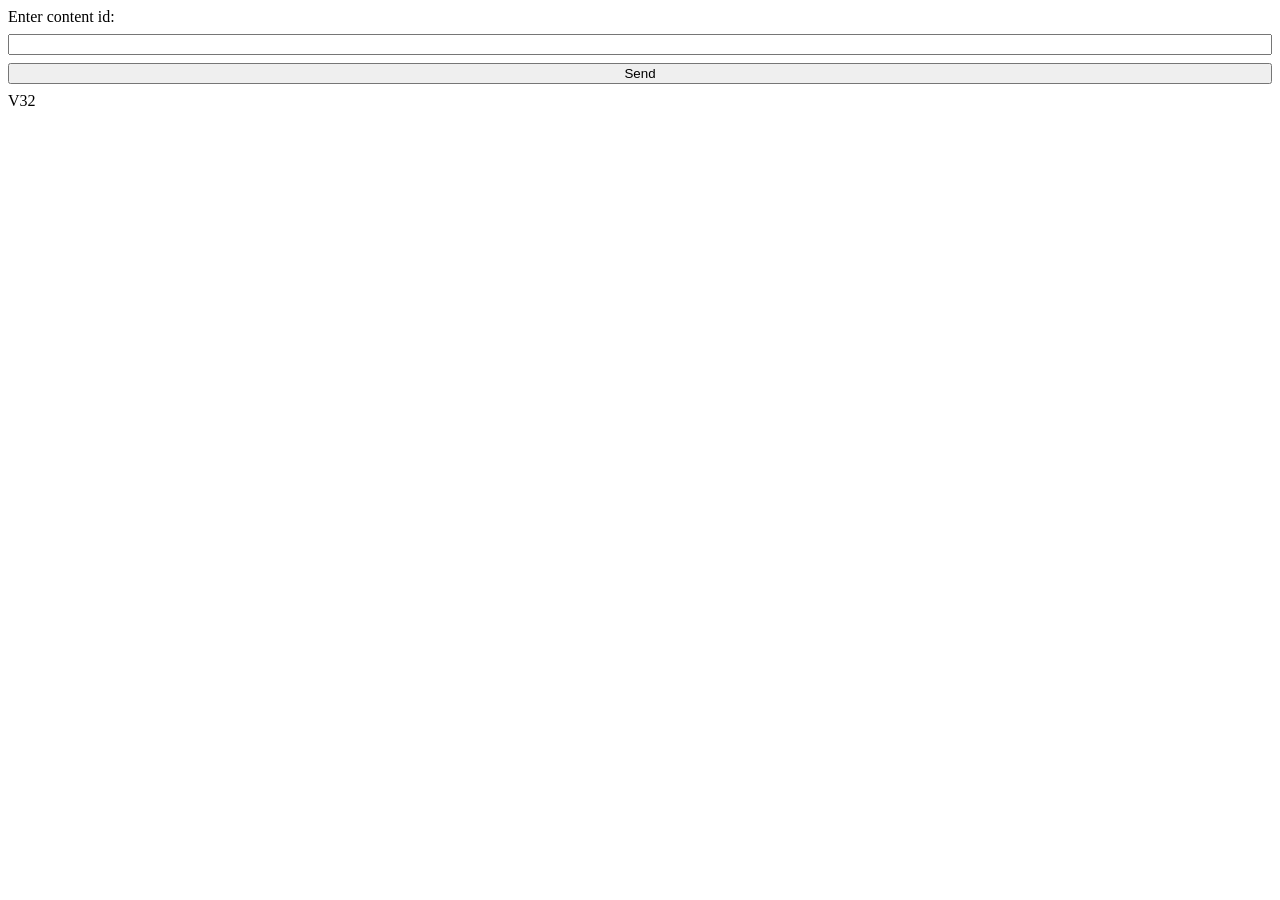
<file: index.html>
<html lang="en">
<head>
    <meta charset="UTF-8">
    <meta name="viewport" content="width=device-width, initial-scale=1.0">
    <title>Document</title>
    <script src="./scripts/json.js" defer></script>
    <script src="./scripts/blocksdk.js" defer></script>
    <script src="./scripts/script.js" defer></script>
    <link rel="stylesheet" href="./css/styles.css">
</head>
<body>
    <label for="contentIdInput">Enter content id:</label>
    <input id="contentIdInput" type="text">
    <button id="sendButton">Send</button>
    <span>V32</span>
</body>
</html>
</file>
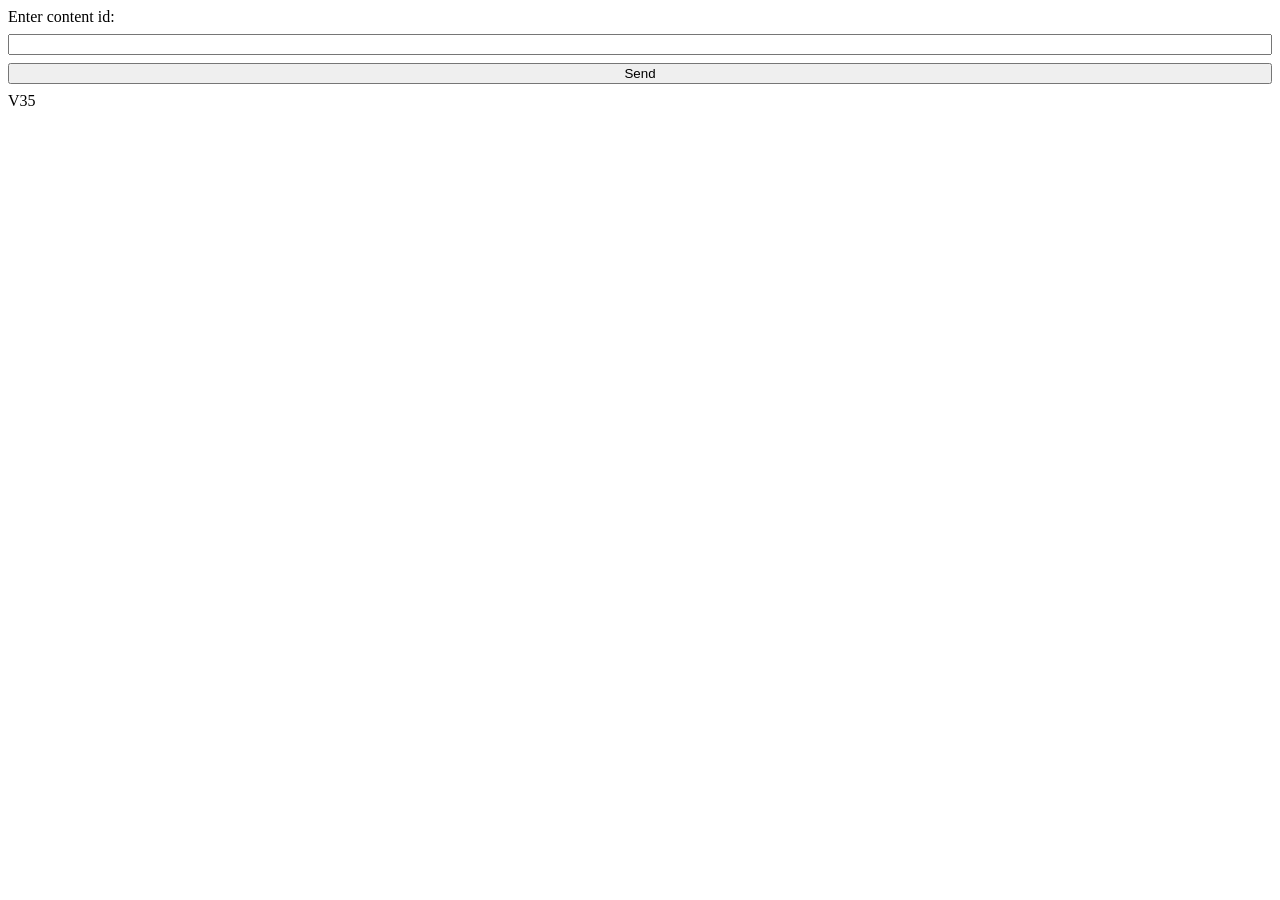
<file: 0_noUI/index.html>
<html lang="en">
<head>
    <meta charset="UTF-8">
    <meta name="viewport" content="width=device-width, initial-scale=1.0">
    <title>Document</title>
    <script src="./scripts/json.js" defer></script>
    <script src="./scripts/blocksdk.js" defer></script>
    <script src="./scripts/script.js" defer></script>
    <link rel="stylesheet" href="./css/styles.css">
</head>
<body>
    <label for="contentIdInput">Enter content id:</label>
    <input id="contentIdInput" type="text">
    <button id="sendButton">Send</button>
    <span>V35</span>
</body>
</html>
</file>
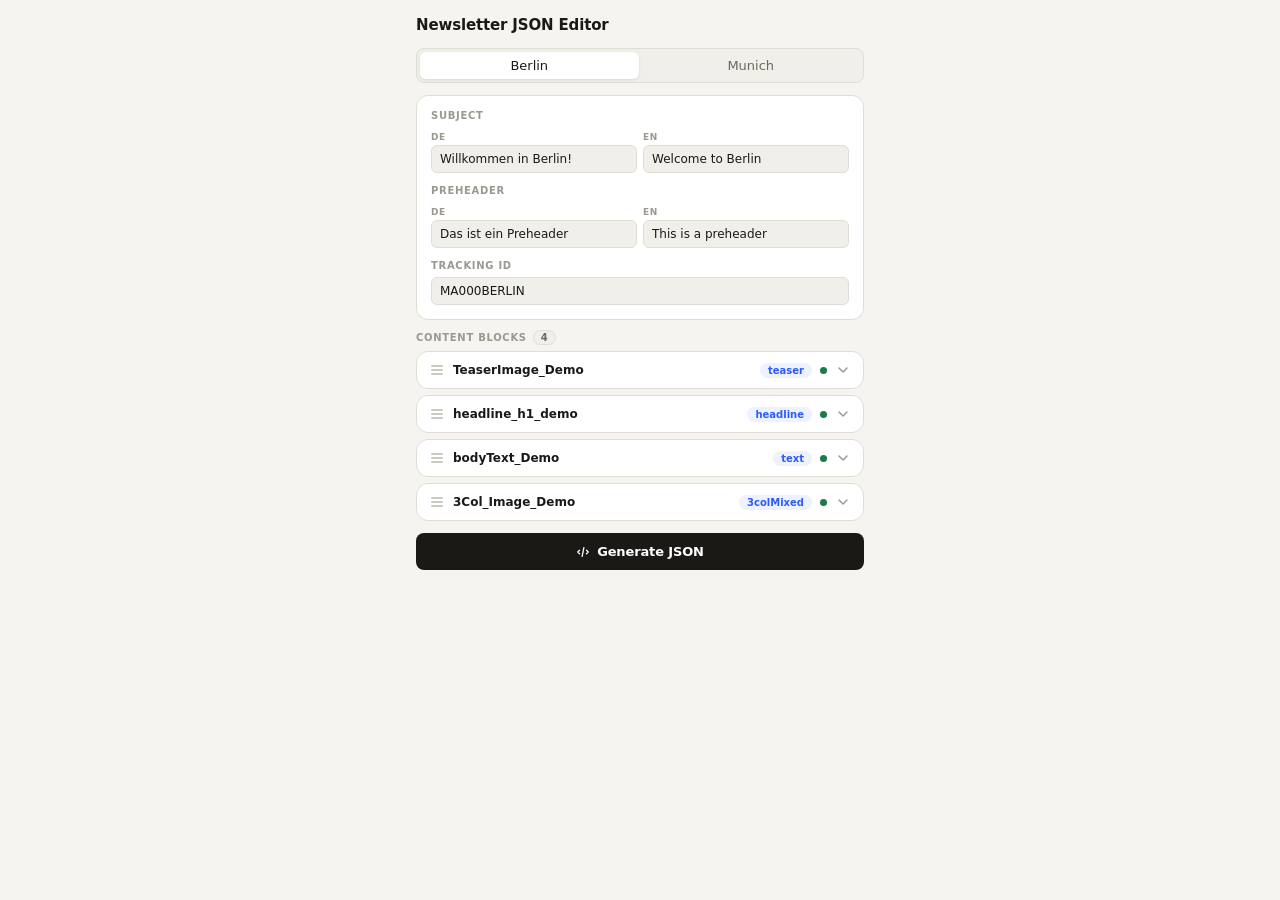
<file: 1_UI/index.html>
<!DOCTYPE html>
<html lang="en">
<head>
<meta charset="UTF-8">
<meta name="viewport" content="width=device-width, initial-scale=1.0">
<title>Newsletter JSON Editor</title>
<script src="./scripts/blocksdk.js" defer></script>
<script src="./ui_script.js" defer></script>
<style>
*,*::before,*::after{box-sizing:border-box;margin:0;padding:0}
:root{
  --bg:#f5f4f0;--surface:#ffffff;--surface2:#f0efe9;
  --border:#e0ddd6;--border2:#ccc9c0;
  --text:#1a1916;--text2:#6b6860;--text3:#9b9890;
  --accent:#2a5cff;--accent-bg:#eef1ff;
  --green:#1a7a4a;--green-bg:#eaf5ee;
  --radius:8px;--radius-lg:12px;
}
body{background:var(--bg);color:var(--text);font-family:ui-sans-serif,system-ui,-apple-system,sans-serif;font-size:14px;min-height:100vh;padding:16px;max-width:480px;margin:0 auto}
h1{font-size:15px;font-weight:600;letter-spacing:-0.01em;margin-bottom:14px}
.tabs{display:flex;background:var(--surface2);border:1px solid var(--border);border-radius:var(--radius);padding:3px;gap:3px;margin-bottom:12px}
.tab{flex:1;padding:6px 8px;border:none;border-radius:6px;background:transparent;color:var(--text2);font-size:13px;font-weight:500;cursor:pointer;font-family:inherit;white-space:nowrap;overflow:hidden;text-overflow:ellipsis;transition:all 0.15s}
.tab.active{background:var(--surface);color:var(--text);box-shadow:0 1px 3px rgba(0,0,0,0.1)}
.meta-card{background:var(--surface);border:1px solid var(--border);border-radius:var(--radius-lg);padding:14px;margin-bottom:10px}
.slabel{font-size:10px;font-weight:700;letter-spacing:0.07em;text-transform:uppercase;color:var(--text3);margin-bottom:6px;margin-top:12px}
.slabel:first-child{margin-top:0}
.lang-grid{display:grid;grid-template-columns:1fr 1fr;gap:6px}
.lang-badge{display:inline-block;font-size:9px;font-weight:700;letter-spacing:0.06em;color:var(--text3);text-transform:uppercase;margin-bottom:3px}
input[type=text],textarea{width:100%;padding:6px 8px;border:1px solid var(--border);border-radius:6px;background:var(--surface2);color:var(--text);font-size:12px;font-family:inherit;outline:none;transition:border-color 0.15s,background 0.15s}
input[type=text]:focus,textarea:focus{border-color:var(--accent);background:var(--surface);box-shadow:0 0 0 3px rgba(42,92,255,0.1)}
textarea{resize:vertical;min-height:60px;line-height:1.45}
.blocks-label{font-size:10px;font-weight:700;letter-spacing:0.07em;text-transform:uppercase;color:var(--text3);margin-bottom:6px;display:flex;align-items:center;gap:6px}
.blocks-label span{background:var(--surface2);border:1px solid var(--border);border-radius:20px;padding:1px 7px;font-size:10px;color:var(--text2);font-weight:600}
#blocks-list{display:flex;flex-direction:column;gap:6px}
.block{background:var(--surface);border:1px solid var(--border);border-radius:var(--radius-lg);overflow:hidden;transition:border-color 0.15s,box-shadow 0.15s}
.block.drag-over{border-color:var(--accent);box-shadow:0 0 0 3px rgba(42,92,255,0.12)}
.block.dragging{opacity:0.35}
.block-header{display:flex;align-items:center;gap:8px;padding:10px 12px;cursor:pointer;user-select:none;-webkit-user-select:none}
.block-header:hover{background:var(--surface2)}
.grip{display:flex;flex-direction:column;gap:2.5px;cursor:grab;padding:2px;flex-shrink:0}
.grip:active{cursor:grabbing}
.grip span{display:block;width:12px;height:1.5px;background:var(--border2);border-radius:2px}
.block-id{flex:1;font-size:12px;font-weight:600;min-width:0;overflow:hidden;text-overflow:ellipsis;white-space:nowrap}
.block-type-badge{font-size:10px;font-weight:600;color:var(--accent);background:var(--accent-bg);padding:2px 8px;border-radius:20px;flex-shrink:0}
.vis-dot{width:7px;height:7px;border-radius:50%;flex-shrink:0;background:var(--border2);transition:background 0.15s}
.vis-dot.on{background:var(--green)}
.chevron{width:16px;height:16px;flex-shrink:0;color:var(--text3);transition:transform 0.2s;display:flex;align-items:center;justify-content:center}
.chevron.open{transform:rotate(180deg)}
.block-body{border-top:1px solid var(--border);padding:12px;display:none}
.block-body.open{display:block}
.field-row{margin-bottom:10px}
.field-row:last-child{margin-bottom:0}
.field-name{font-size:11px;font-weight:600;color:var(--text2);margin-bottom:5px}
.field-var{font-size:10px;color:var(--text3);font-family:ui-monospace,monospace;margin-left:5px;font-weight:400}
.settings-block{background:var(--surface2);border:1px solid var(--border);border-radius:var(--radius);padding:10px;margin-top:10px}
.settings-row{display:grid;grid-template-columns:1fr 1fr;gap:6px;margin-top:6px}
.vis-row{display:flex;align-items:center;gap:8px;margin-bottom:10px;padding-bottom:10px;border-bottom:1px solid var(--border)}
.vis-row label{font-size:12px;color:var(--text2);cursor:pointer}
input[type=checkbox]{width:15px;height:15px;accent-color:var(--accent);cursor:pointer}
.generate-btn{width:100%;margin-top:12px;padding:11px;background:var(--text);color:#fff;border:none;border-radius:var(--radius);font-size:13px;font-weight:600;cursor:pointer;font-family:inherit;letter-spacing:-0.01em;transition:opacity 0.15s,transform 0.1s;display:flex;align-items:center;justify-content:center;gap:7px}
.generate-btn:hover{opacity:0.85}
.generate-btn:active{transform:scale(0.98)}
.output-wrap{display:none;margin-top:10px}
.output-header{display:flex;align-items:center;justify-content:space-between;margin-bottom:6px}
.output-header span{font-size:11px;font-weight:700;letter-spacing:0.06em;text-transform:uppercase;color:var(--text3)}
.copy-btn{padding:4px 10px;background:var(--surface2);border:1px solid var(--border);border-radius:6px;font-size:11px;font-weight:600;color:var(--text2);cursor:pointer;font-family:inherit;transition:all 0.15s}
.copy-btn:hover{border-color:var(--border2);color:var(--text)}
.copy-btn.copied{color:var(--green);border-color:var(--green);background:var(--green-bg)}
pre#output{background:var(--surface2);border:1px solid var(--border);border-radius:var(--radius);padding:12px;font-size:11px;font-family:ui-monospace,monospace;white-space:pre;overflow-x:auto;overflow-y:auto;max-height:320px;color:var(--text2);line-height:1.5}
</style>
</head>
<body>
<h1>Newsletter JSON Editor</h1>
<div class="tabs" id="tabs"></div>
<div id="editor-root"></div>
<button class="generate-btn" id="gen-btn">
  <svg width="14" height="14" viewBox="0 0 16 16" fill="none"><path d="M4 6L2 8l2 2M12 6l2 2-2 2M9 3l-2 10" stroke="currentColor" stroke-width="1.5" stroke-linecap="round" stroke-linejoin="round"/></svg>
  Generate JSON
</button>
<div class="output-wrap" id="output-wrap">
  <div class="output-header">
    <span>Output</span>
    <button class="copy-btn" id="copy-btn">Copy</button>
  </div>
  <pre id="output"></pre>
</div>

<script id="data-src" type="application/json">
[
  {
    "subject":{"value":{"de":"Willkommen in Berlin!","en":"Welcome to Berlin"}},
    "preheader":{"value":{"de":"Das ist ein Preheader","en":"This is a preheader"}},
    "trackingId":{"value":{"de":"MA000BERLIN","en":"MA000BERLIN"}},
    "contentBlocks":[
      {
        "contentBlockId":"TeaserImage_Demo","contentBlockKey":"TeaserImage_Demo","type":"teaser","isVisible":true,
        "content":[
          {"type":"input","label":"Image URL","ampScriptVar":"teaserImageUrl","value":{"de":"https://image.s51.sfmc-content.com/lib/fe2c11737364047c7c1275/m/1/19d0f254-4986-4c81-b2f3-6b7bbe0eb5e9.png","en":"https://image.s51.sfmc-content.com/lib/fe2c11737364047c7c1275/m/1/19d0f254-4986-4c81-b2f3-6b7bbe0eb5e9.png"}},
          {"type":"input","label":"Image alt text","ampScriptVar":"imageAlt","value":{"de":"Willkommen in Berlin!","en":"Welcome to Berlin"}}
        ],"settings":[]
      },
      {
        "contentBlockId":"headline_h1_demo","contentBlockKey":"headline_h1_demo","type":"headline","isVisible":true,
        "content":[{"type":"input","label":"H1 Text","ampScriptVar":"headline_h1","value":{"de":"Willkommen in Berlin","en":"Welcome to Berlin"}}],
        "settings":[]
      },
      {
        "contentBlockId":"bodyText_Demo","contentBlockKey":"bodyText_Demo","type":"text","isVisible":true,
        "content":[{"type":"input","label":"Text","ampScriptVar":"bodyText","value":{"de":"Berlin ist die Hauptstadt und ein Land der Bundesrepublik Deutschland. Die Großstadt ist mit rund 3,7 Millionen Einwohnern die bevölkerungsreichste und mit 891 Quadratkilometern die flächengrößte Gemeinde Deutschlands sowie die bevölkerungsreichste Stadt der Europäischen Union. In der Agglomeration Berlin leben mehr als 4,7 Millionen Menschen und in der Metropolregion Berlin-Brandenburg mehr als 6,2 Millionen. Der Stadtstaat besteht aus zwölf Bezirken. Neben den Flüssen Spree, Havel und Dahme befinden sich im Stadtgebiet kleinere Fließgewässer sowie zahlreiche Seen und Wälder.","en":"Berlin is the capital and a state of the Federal Republic of Germany. With a population of approximately 3.7 million, it is Germany’s most populous municipality; with an area of 891 square kilometers, it is also Germany´s largest municipality by land area, as well as the most populous city in the European Union. More than 4.7 million people live in the Berlin metropolitan area, and more than 6.2 million in the Berlin-Brandenburg metropolitan region. The city-state consists of twelve districts."}}],
        "settings":[]
      },
      {
        "contentBlockId":"3Col_Image_Demo","contentBlockKey":"3Col_Image_Demo","type":"3colMixed","isVisible":true,
        "content":[
          {"type":"input","ampScriptVar":"imageUrl1","label":"Image 1","value":{"de":"https://image.s51.sfmc-content.com/lib/fe2c11737364047c7c1275/m/1/8a46ac97-eb9a-4e40-b2cb-a0469c1d83c8.png","en":"https://image.s51.sfmc-content.com/lib/fe2c11737364047c7c1275/m/1/8a46ac97-eb9a-4e40-b2cb-a0469c1d83c8.png"}},
          {"type":"input","ampScriptVar":"imageUrl2","label":"Image 2","value":{"de":"https://image.s51.sfmc-content.com/lib/fe2c11737364047c7c1275/m/1/2eb093ba-3676-45d5-87f0-6a227058670b.png","en":"https://image.s51.sfmc-content.com/lib/fe2c11737364047c7c1275/m/1/2eb093ba-3676-45d5-87f0-6a227058670b.png"}},
          {"type":"input","ampScriptVar":"imageUrl3","label":"Image 3","value":{"de":"https://image.s51.sfmc-content.com/lib/fe2c11737364047c7c1275/m/1/089182d9-9f4e-477d-a750-fd569fe9750f.png","en":"https://image.s51.sfmc-content.com/lib/fe2c11737364047c7c1275/m/1/089182d9-9f4e-477d-a750-fd569fe9750f.png"}},
          {"type":"input","ampScriptVar":"3coltext1","label":"Image Description 1","value":{"de":"Stadt","en":"City"}},
          {"type":"input","ampScriptVar":"3coltext2","label":"Image Description 2","value":{"de":"Museen","en":"Museums"}},
          {"type":"input","ampScriptVar":"3coltext3","label":"Image Description 3","value":{"de":"Architektur","en":"Architecture"}}
        ],"settings":[]
      }
    ]
  },
  {
    "subject":{"value":{"de":"Willkommen in München!","en":"Welcome to Munich"}},
    "preheader":{"value":{"de":"Das ist ein Preheader","en":"This is a preheader"}},
    "trackingId":{"value":{"de":"MA000MUNICH","en":"MA000MUNICH"}},
    "contentBlocks":[
      {
        "contentBlockId":"TeaserImage_Demo","contentBlockKey":"TeaserImage_Demo","type":"teaser","isVisible":true,
        "content":[
          {"type":"input","label":"Image URL","ampScriptVar":"teaserImageUrl","value":{"de":"https://image.s51.sfmc-content.com/lib/fe2c11737364047c7c1275/m/1/6933f20f-2ab6-4c7f-bfd6-d49c68088cbb.png","en":"https://image.s51.sfmc-content.com/lib/fe2c11737364047c7c1275/m/1/6933f20f-2ab6-4c7f-bfd6-d49c68088cbb.png"}},
          {"type":"input","label":"Image alt text","ampScriptVar":"imageAlt","value":{"de":"Willkommen in München!","en":"Welcome to Munich"}}
        ],"settings":[]
      },
      {
        "contentBlockId":"headline_h1_demo","contentBlockKey":"headline_h1_demo","type":"headline","isVisible":true,
        "content":[{"type":"input","label":"H1 Text","ampScriptVar":"headline_h1","value":{"de":"Willkommen in München","en":"Welcome to Munich"}}],
        "settings":{"fontFamily":"Arial, sans-serif","fontfontSize":"24px","fontWeight":"bold"}
      },
      {
        "contentBlockId":"bodyText_Demo","contentBlockKey":"bodyText_Demo","type":"text","isVisible":true,
        "content":[{"type":"input","label":"Text","ampScriptVar":"bodyText","value":{"de":"Das Stadtbild Münchens wird von jahrhundertealten Bauwerken und zahlreichen Museen geprägt. Die bayerische Landeshauptstadt ist für das alljährliche Oktoberfest und ihre Bierhallen bekannt, darunter vor allem das 1589 eröffnete Hofbräuhaus. In der Altstadt am zentralen Marienplatz stehen Wahrzeichen wie das neugotische Neue Rathaus, dessen beliebtes Glockenspiel Melodien und Geschichten aus dem 16. Jahrhundert spielt.","en":"Munich’s cityscape is characterized by centuries-old buildings and numerous museums. The Bavarian capital is known for the annual Oktoberfest and its beer halls, most notably the Hofbräuhaus, which opened in 1589. In the Old Town on the central Marienplatz, landmarks such as the neo-Gothic New Town Hall stand out, whose popular glockenspiel plays melodies and stories from the 16th century."}}],
        "settings":[{"ampScriptVar":"fontSize","value":"14px"},{"ampScriptVar":"fontColor","value":"#2E2E2E"}]
      },
      {
        "contentBlockId":"2col_mixed_demo","contentBlockKey":"2col_mixed_demo","type":"2colMixed","isVisible":true,
        "content":[
          {"type":"input","label":"Image URL","ampScriptVar":"2colImageUrl","value":{"de":"https://image.s51.sfmc-content.com/lib/fe2c11737364047c7c1275/m/1/d8df5e95-55e6-4f09-980f-a0b7c004e514.png","en":"https://image.s51.sfmc-content.com/lib/fe2c11737364047c7c1275/m/1/d8df5e95-55e6-4f09-980f-a0b7c004e514.png"}},
          {"type":"input","label":"Headline","ampScriptVar":"2colHeadline","value":{"de":"Stadttor","en":"City Gate"}},
          {"type":"input","label":"Body Text","ampScriptVar":"2colText","value":{"de":"Die \u201eporta Sentlingeriorum\u201c diente in der zweiten Stadtbefestigung Münchens, die ab dem Ende des 13. Jahrhunderts errichtet wurde, als südliches Haupttor. Die Auswahl der Abbildungen stammt aus den rund 25.000 München-Fotos der Photothek des Zentralinstituts für Kunstgeschichte.","en":"The \u201cporta Sentlingeriorum\u201d served as the main southern gate in Munich\u2019s second city fortifications, which were constructed beginning in the late 13th century. The images were selected from the approximately 25,000 photos of Munich held in the photo library of the Central Institute for Art History."}}
        ],
        "settings":[{"ampScriptVar":"direction","value":"ltr"}]
      },
      {
        "contentBlockId":"2col_mixed_demo","contentBlockKey":"2col_mixed_demo","type":"2colMixed","isVisible":true,
        "content":[
          {"type":"input","label":"Image URL","ampScriptVar":"2colImageUrl","value":{"de":"https://image.s51.sfmc-content.com/lib/fe2c11737364047c7c1275/m/1/7fbcde2b-0b1e-4c8f-8924-a2ed4ad2bc97.png","en":"https://image.s51.sfmc-content.com/lib/fe2c11737364047c7c1275/m/1/7fbcde2b-0b1e-4c8f-8924-a2ed4ad2bc97.png"}},
          {"type":"input","label":"Headline","ampScriptVar":"2colHeadline","value":{"de":"Stadttor","en":"City Gate"}},
          {"type":"input","label":"Body Text","ampScriptVar":"2colText","value":{"de":"Die \u201eporta Sentlingeriorum\u201c diente in der zweiten Stadtbefestigung Münchens, die ab dem Ende des 13. Jahrhunderts errichtet wurde, als südliches Haupttor. Die Auswahl der Abbildungen stammt aus den rund 25.000 München-Fotos der Photothek des Zentralinstituts für Kunstgeschichte.","en":"The \u201cporta Sentlingeriorum\u201d served as the main southern gate in Munich\u2019s second city fortifications, which were constructed beginning in the late 13th century. The images were selected from the approximately 25,000 photos of Munich held in the photo library of the Central Institute for Art History."}}
        ],
        "settings":[{"ampScriptVar":"direction","value":"rtl"}]
      }
    ]
  }
]
</script>

<script>
var NAMES = ['Berlin','Munich'];
var state = JSON.parse(document.getElementById('data-src').textContent);
var current = 0;
var dragSrc = null;

console.log(state);

function esc(s) {
  return String(s)
    .replace(/&/g,'&amp;')
    .replace(/</g,'&lt;')
    .replace(/>/g,'&gt;')
    .replace(/"/g,'&quot;');
}

function normalizeSettings(s) {
  if (!s) return [];
  if (Array.isArray(s)) return s;
  if (typeof s === 'object') return Object.entries(s).map(function(e){ return {ampScriptVar:e[0], value:String(e[1])}; });
  return [];
}

function buildTabs() {
  var html = '';
  for (var i=0;i<state.length;i++) {
    html += '<button class="tab'+(i===current?' active':'')+'" data-i="'+i+'">'+(NAMES[i]||'Newsletter '+(i+1))+'</button>';
  }
  document.getElementById('tabs').innerHTML = html;
  document.getElementById('tabs').querySelectorAll('.tab').forEach(function(btn){
    btn.addEventListener('click', function(){ switchTab(+this.dataset.i); });
  });
}

function switchTab(i) { current=i; buildTabs(); renderEditor(); }

function renderEditor() {
  var s = state[current];
  var blocks = s.contentBlocks;
  var html = '<div class="meta-card">';
  html += '<div class="slabel">Subject</div><div class="lang-grid">';
  html += '<div><span class="lang-badge">DE</span><input type="text" id="subj-de" value="'+esc(s.subject.value.de)+'"></div>';
  html += '<div><span class="lang-badge">EN</span><input type="text" id="subj-en" value="'+esc(s.subject.value.en)+'"></div>';
  html += '</div>';
  html += '<div class="slabel">Preheader</div><div class="lang-grid">';
  html += '<div><span class="lang-badge">DE</span><input type="text" id="pre-de" value="'+esc(s.preheader.value.de)+'"></div>';
  html += '<div><span class="lang-badge">EN</span><input type="text" id="pre-en" value="'+esc(s.preheader.value.en)+'"></div>';
  html += '</div>';
  html += '<div class="slabel">Tracking ID</div>';
  html += '<input type="text" id="tracking" value="'+esc(s.trackingId.value.de)+'">';
  html += '</div>';

  html += '<div class="blocks-label">Content blocks <span>'+blocks.length+'</span></div>';
  html += '<div id="blocks-list">';
  for (var i=0;i<blocks.length;i++) {
    html += buildBlockHTML(blocks[i], i, normalizeSettings(blocks[i].settings));
  }
  html += '</div>';

  document.getElementById('editor-root').innerHTML = html;

  // Bind meta fields
  document.getElementById('subj-de').addEventListener('input', function(){ state[current].subject.value.de=this.value; });
  document.getElementById('subj-en').addEventListener('input', function(){ state[current].subject.value.en=this.value; });
  document.getElementById('pre-de').addEventListener('input', function(){ state[current].preheader.value.de=this.value; });
  document.getElementById('pre-en').addEventListener('input', function(){ state[current].preheader.value.en=this.value; });
  document.getElementById('tracking').addEventListener('input', function(){ state[current].trackingId.value.de=this.value; state[current].trackingId.value.en=this.value; });

  // Bind content fields
  document.querySelectorAll('[data-bi]').forEach(function(el){
    el.addEventListener('input', function(){
      var bi=+this.dataset.bi, ci=+this.dataset.ci, lang=this.dataset.lang;
      if (!state[current].contentBlocks[bi].content[ci].value) state[current].contentBlocks[bi].content[ci].value={};
      state[current].contentBlocks[bi].content[ci].value[lang]=this.value;
    });
  });

  // Bind setting fields
  document.querySelectorAll('[data-si]').forEach(function(el){
    el.addEventListener('input', function(){
      var bi=+this.dataset.bi, si=+this.dataset.si, key=this.dataset.key;
      var s=state[current].contentBlocks[bi];
      if (Array.isArray(s.settings)) s.settings[si][key]=this.value;
    });
  });

  // Bind visibility
  document.querySelectorAll('[data-vis]').forEach(function(el){
    el.addEventListener('change', function(){
      var bi=+this.dataset.vis;
      state[current].contentBlocks[bi].isVisible=this.checked;
      var dot=document.getElementById('visdot-'+bi);
      if(dot){ dot.classList.toggle('on',this.checked); }
    });
  });

  initDragDrop();
}

function buildBlockHTML(b, i, settings) {
  var deV, enV, long, tag, html='';

  var contentHTML = '';
  for (var ci=0;ci<b.content.length;ci++) {
    var c=b.content[ci];
    if(c.type!=='input') continue;
    deV=c.value&&c.value.de?c.value.de:'';
    enV=c.value&&c.value.en?c.value.en:'';
    long=(deV.length>55||enV.length>55);
    var varSpan=c.ampScriptVar?'<span class="field-var">'+esc(c.ampScriptVar)+'</span>':'';
    contentHTML+='<div class="field-row"><div class="field-name">'+esc(c.label||'')+varSpan+'</div><div class="lang-grid">';
    if(long){
      contentHTML+='<div><span class="lang-badge">DE</span><textarea data-bi="'+i+'" data-ci="'+ci+'" data-lang="de">'+esc(deV)+'</textarea></div>';
      contentHTML+='<div><span class="lang-badge">EN</span><textarea data-bi="'+i+'" data-ci="'+ci+'" data-lang="en">'+esc(enV)+'</textarea></div>';
    } else {
      contentHTML+='<div><span class="lang-badge">DE</span><input type="text" value="'+esc(deV)+'" data-bi="'+i+'" data-ci="'+ci+'" data-lang="de"></div>';
      contentHTML+='<div><span class="lang-badge">EN</span><input type="text" value="'+esc(enV)+'" data-bi="'+i+'" data-ci="'+ci+'" data-lang="en"></div>';
    }
    contentHTML+='</div></div>';
  }

  var settingsHTML='';
  if(settings.length){
    settingsHTML='<div class="settings-block"><div class="slabel" style="margin-top:0">Settings</div>';
    for(var si=0;si<settings.length;si++){
      settingsHTML+='<div class="settings-row">';
      settingsHTML+='<div><span class="lang-badge">var</span><input type="text" value="'+esc(settings[si].ampScriptVar||'')+'" data-bi="'+i+'" data-si="'+si+'" data-key="ampScriptVar"></div>';
      settingsHTML+='<div><span class="lang-badge">value</span><input type="text" value="'+esc(settings[si].value||'')+'" data-bi="'+i+'" data-si="'+si+'" data-key="value"></div>';
      settingsHTML+='</div>';
    }
    settingsHTML+='</div>';
  }

  html='<div class="block" draggable="true" data-idx="'+i+'" id="block-'+i+'">';
  html+='<div class="block-header" data-toggle="'+i+'">';
  html+='<div class="grip"><span></span><span></span><span></span></div>';
  html+='<div class="block-id">'+esc(b.contentBlockId)+'</div>';
  html+='<div class="block-type-badge">'+esc(b.type)+'</div>';
  html+='<div class="vis-dot'+(b.isVisible?' on':'')+'" id="visdot-'+i+'"></div>';
  html+='<div class="chevron" id="chev-'+i+'"><svg width="12" height="12" viewBox="0 0 12 12" fill="none"><path d="M2 4l4 4 4-4" stroke="currentColor" stroke-width="1.5" stroke-linecap="round" stroke-linejoin="round"/></svg></div>';
  html+='</div>';
  html+='<div class="block-body" id="body-'+i+'">';
  html+='<div class="vis-row"><input type="checkbox" id="vis-'+i+'" data-vis="'+i+'"'+(b.isVisible?' checked':'')+'><label for="vis-'+i+'">Visible</label></div>';
  html+=contentHTML+settingsHTML;
  html+='</div></div>';
  return html;
}

function initDragDrop() {
  var list=document.getElementById('blocks-list');
  list.querySelectorAll('.block').forEach(function(el){
    el.addEventListener('dragstart',function(e){
      dragSrc=+el.dataset.idx;
      setTimeout(function(){el.classList.add('dragging');},0);
      e.dataTransfer.effectAllowed='move';
    });
    el.addEventListener('dragend',function(){
      el.classList.remove('dragging');
      list.querySelectorAll('.block').forEach(function(b){b.classList.remove('drag-over');});
    });
    el.addEventListener('dragover',function(e){
      e.preventDefault();
      list.querySelectorAll('.block').forEach(function(b){b.classList.remove('drag-over');});
      el.classList.add('drag-over');
    });
    el.addEventListener('drop',function(e){
      e.preventDefault();
      var target=+el.dataset.idx;
      if(dragSrc===null||dragSrc===target) return;
      var blocks=state[current].contentBlocks;
      var moved=blocks.splice(dragSrc,1)[0];
      blocks.splice(target,0,moved);
      renderEditor();
    });
  });

  list.querySelectorAll('[data-toggle]').forEach(function(el){
    el.addEventListener('click',function(e){
      if(e.target.closest('.grip')) return;
      var i=this.dataset.toggle;
      document.getElementById('body-'+i).classList.toggle('open');
      document.getElementById('chev-'+i).classList.toggle('open');
    });
  });
}


document.getElementById('gen-btn').addEventListener('click', function(){
  var wrap=document.getElementById('output-wrap');
  var pre=document.getElementById('output');
  pre.textContent=JSON.stringify(state[current],null,2);
  wrap.style.display='block';
  wrap.scrollIntoView({behavior:'smooth',block:'nearest'});

  console.log('Output created')
  sdk.setSuperContent(`${JSON.stringify(state[current], null, 2)}`)
  sdk.setContent(`%%[ SET @JsonData = '${JSON.stringify(state[current], null, 2)}' ]%% %%=ContentBlockByKey('haiCCB_jsonToHeaderConfigurator')=%% %%=ContentBlockByKey('haiCCB_jsonToEmailConfigurator')=%%`)
  
});


document.getElementById('copy-btn').addEventListener('click', function(){
  var text=document.getElementById('output').textContent;
  var btn=this;

  navigator.clipboard.writeText(text).then(function(){
    btn.textContent='Copied!';
    btn.classList.add('copied');
    setTimeout(function(){btn.textContent='Copy';btn.classList.remove('copied');},1800);
  });
});

buildTabs();
renderEditor();
</script>
</body>
</html>
</file>
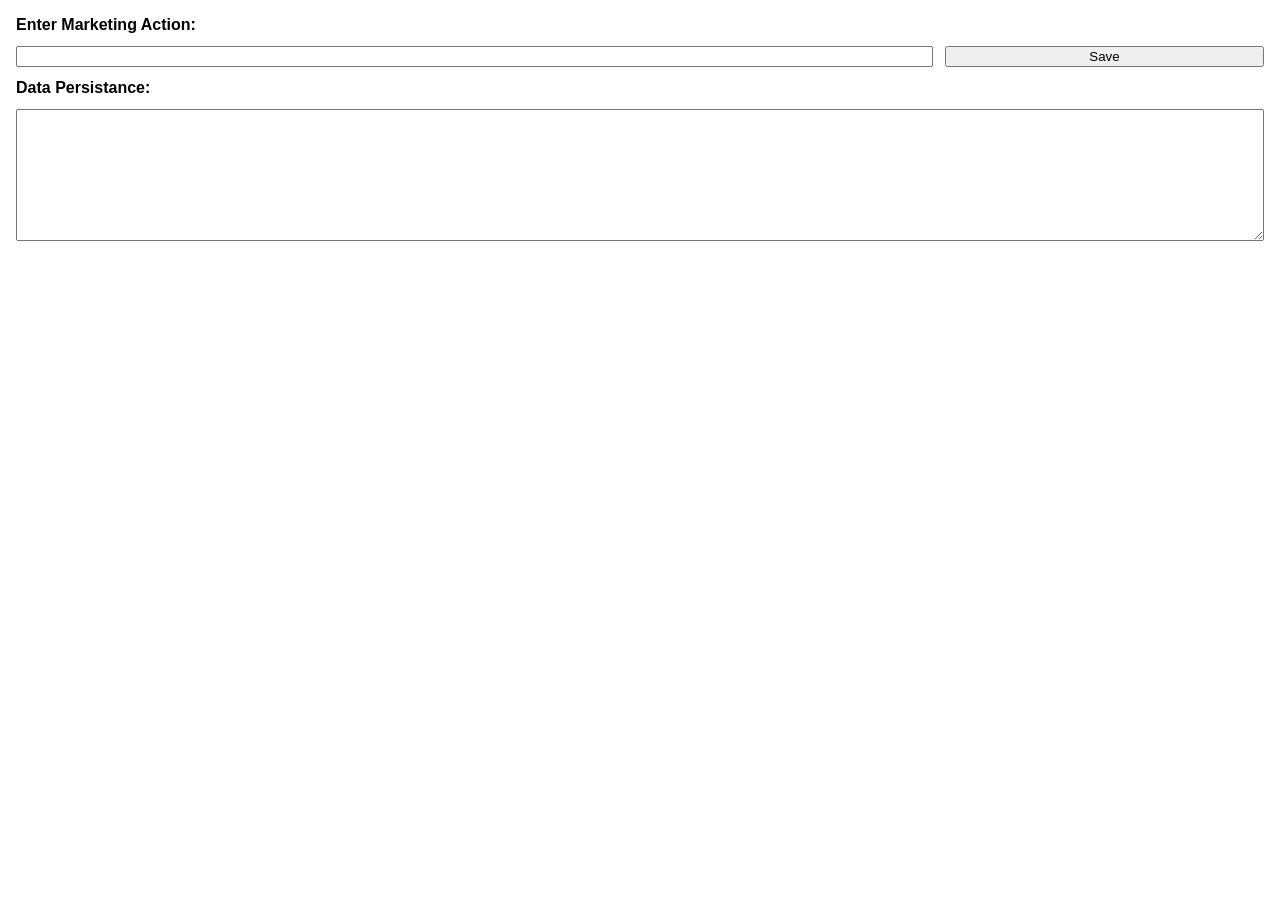
<file: AdminFrontEnd1/index.html>
<html lang="en">
<head>
    <meta charset="UTF-8">
    <meta name="viewport" content="width=device-width, initial-scale=1.0">
    <title>Document</title>
    <script src="./scripts/blocksdk.js" defer></script>
    <script src="./scripts/script.js" defer></script>
    <link rel="stylesheet" href="./css/styles.css">
</head>
<body>
    <div data-version="1" id="headline">Enter Marketing Action:</div>
    <div class="form">
        <input id="contentIdInput" type="text">
        <button id="sendButton">Save</button>
    </div>
    <div class="data">Data Persistance:</div>
    <textarea class="result"></textarea>
</body>
</html>
</file>
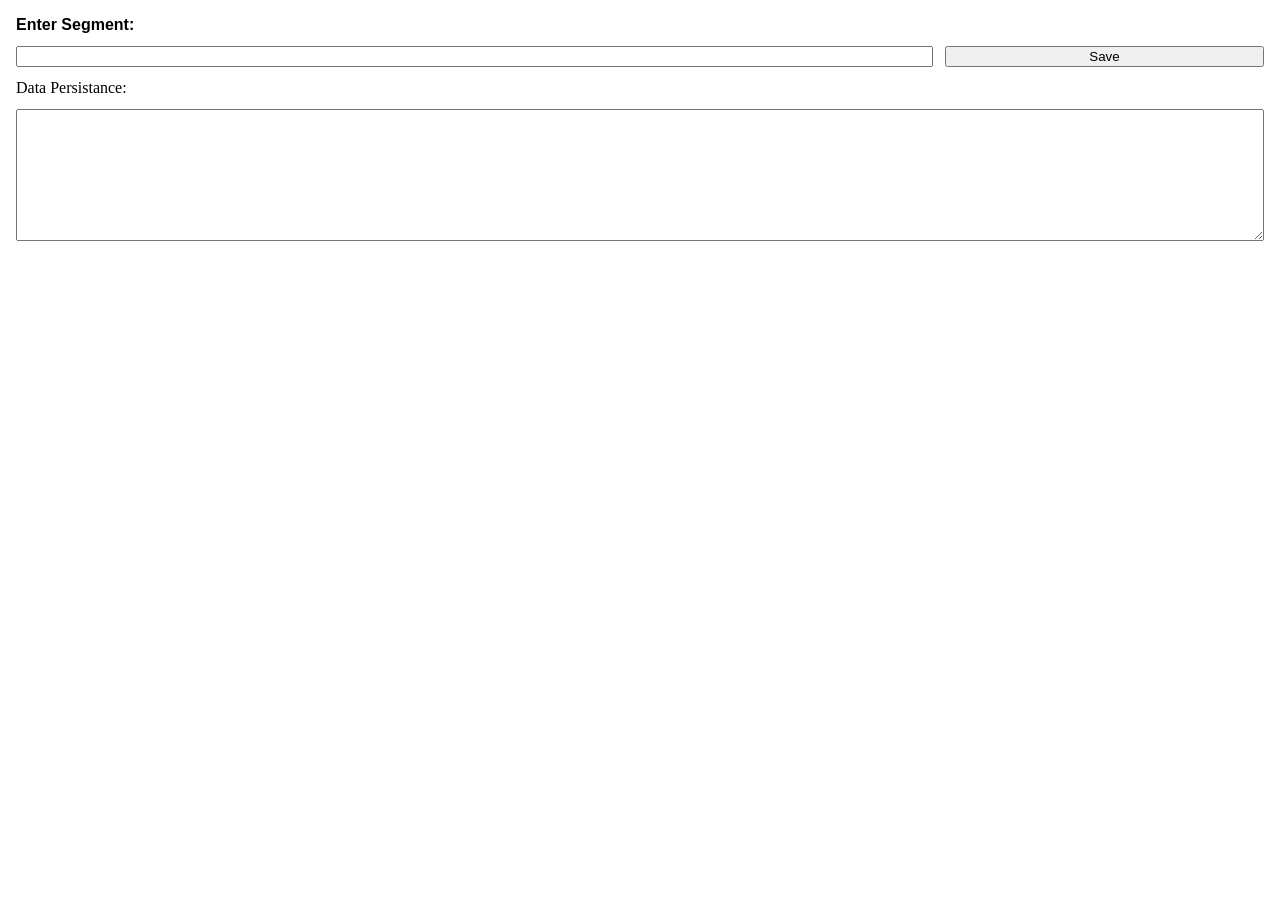
<file: AdminFrontEnd2/index.html>
<html lang="en">
<head>
    <meta charset="UTF-8">
    <meta name="viewport" content="width=device-width, initial-scale=1.0">
    <title>Document</title>
    <script src="./scripts/blocksdk.js" defer></script>
    <script src="./scripts/script.js" defer></script>
    <link rel="stylesheet" href="./css/styles.css">
</head>
<body>
    <div id="headline">Enter Segment:</div>
    <div class="form">
        <input id="contentIdInput" type="text">
        <button id="sendButton">Save</button>
    </div>
    <div class="data">Data Persistance:</div>
    <textarea class="result"></textarea>
</body>
</html>
</file>
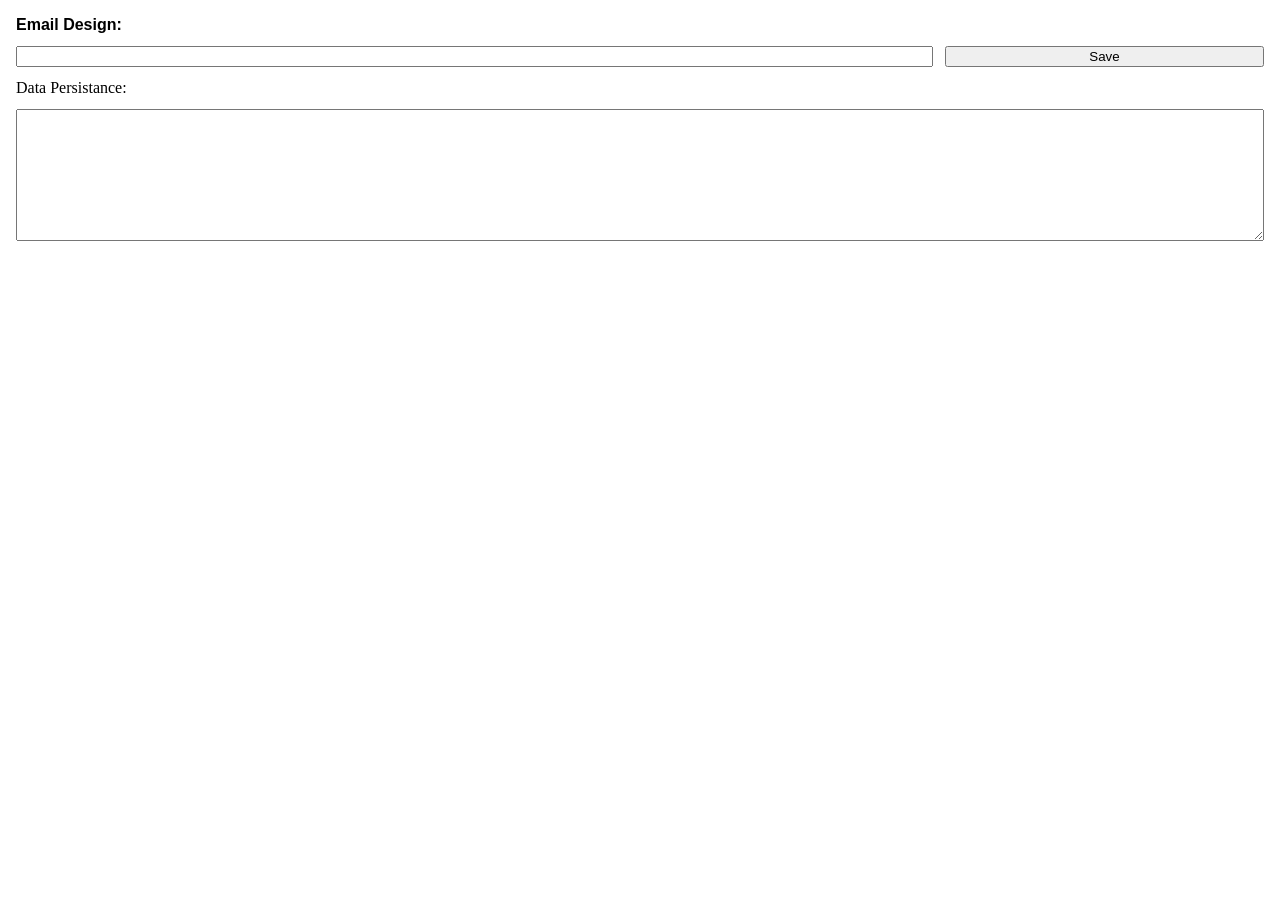
<file: AdminFrontEnd3/index.html>
<html lang="en">
<head>
    <meta charset="UTF-8">
    <meta name="viewport" content="width=device-width, initial-scale=1.0">
    <title>Document</title>
    <script src="./scripts/blocksdk.js" defer></script>
    <script src="./scripts/script.js" defer></script>
    <link rel="stylesheet" href="./css/styles.css">
</head>
<body>
    <div id="headline">Email Design:</div>
    <div class="form">
        <input id="contentIdInput" type="text">
        <button id="sendButton">Save</button>
    </div>
    <div class="data">Data Persistance:</div>
    <textarea class="result"></textarea>
</body>
</html>
</file>
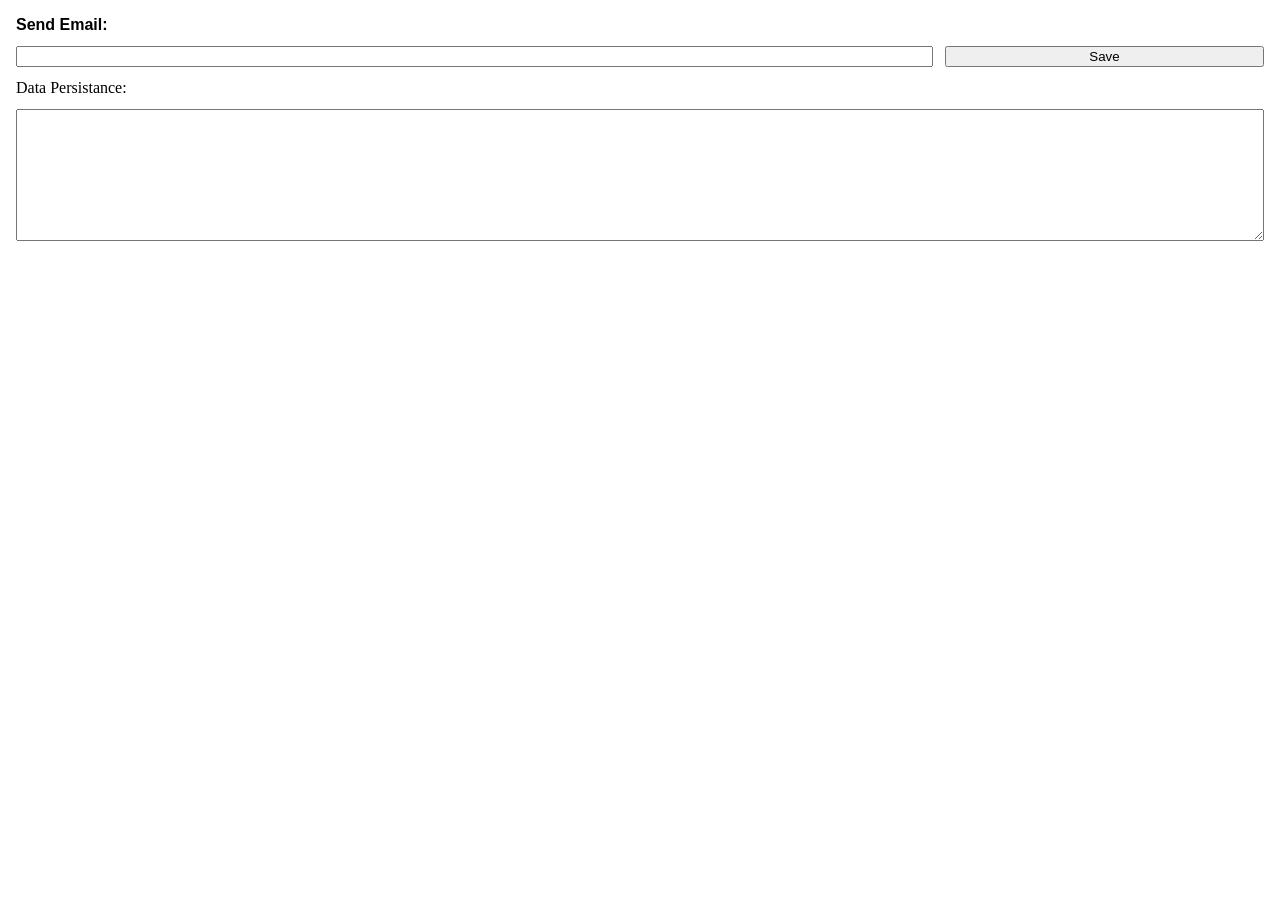
<file: AdminFrontEnd4/index.html>
<html lang="en">
<head>
    <meta charset="UTF-8">
    <meta name="viewport" content="width=device-width, initial-scale=1.0">
    <title>Document</title>
    <script src="./scripts/blocksdk.js" defer></script>
    <script src="./scripts/script.js" defer></script>
    <link rel="stylesheet" href="./css/styles.css">
</head>
<body>
    <div id="headline">Send Email:</div>
    <div class="form">
        <input id="contentIdInput" type="text">
        <button id="sendButton">Save</button>
    </div>
    <div class="data">Data Persistance:</div>
    <textarea class="result"></textarea>
</body>
</html>
</file>
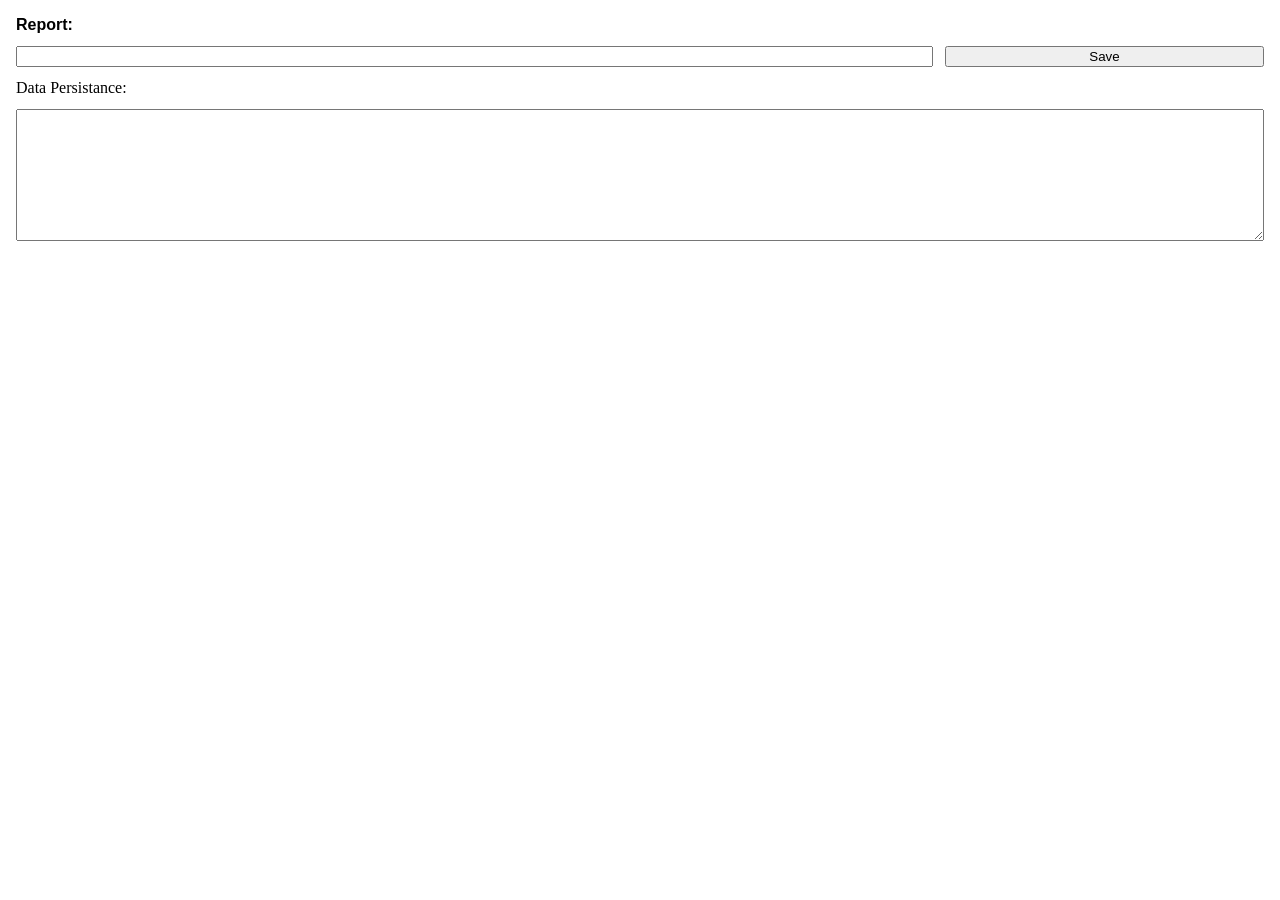
<file: AdminFrontEnd5/index.html>
<html lang="en">
<head>
    <meta charset="UTF-8">
    <meta name="viewport" content="width=device-width, initial-scale=1.0">
    <title>Document</title>
    <script src="./scripts/blocksdk.js" defer></script>
    <script src="./scripts/script.js" defer></script>
    <link rel="stylesheet" href="./css/styles.css">
</head>
<body>
    <div id="headline">Report:</div>
    <div class="form">
        <input id="contentIdInput" type="text">
        <button id="sendButton">Save</button>
    </div>
    <div class="data">Data Persistance:</div>
    <textarea class="result"></textarea>
</body>
</html>
</file>
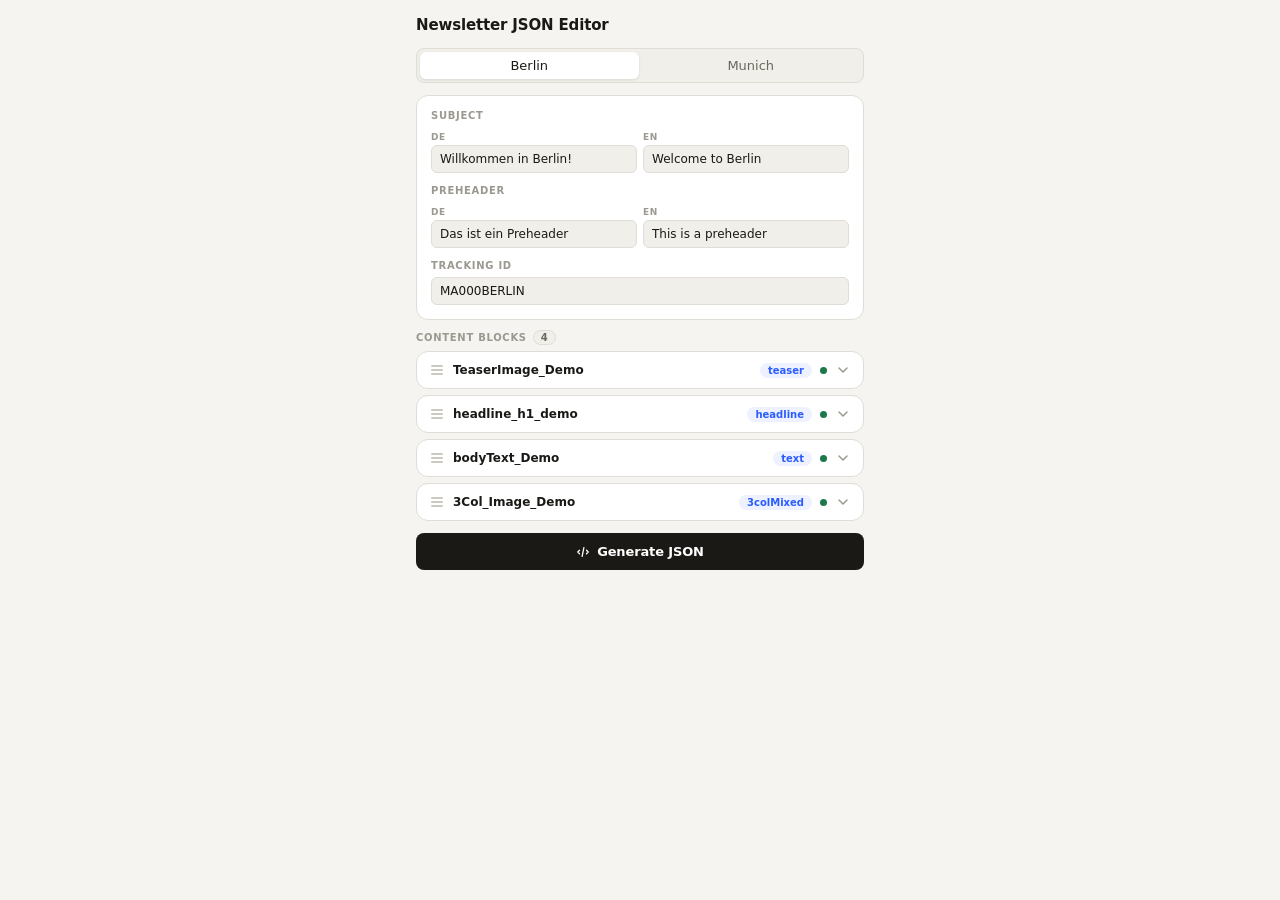
<file: ui/index.html>
<!DOCTYPE html>
<html lang="en">
<head>
<meta charset="UTF-8">
<meta name="viewport" content="width=device-width, initial-scale=1.0">
<title>Newsletter JSON Editor</title>
<script src="../scripts/blocksdk.js" defer></script>
<script src="./ui_script.js" defer></script>
<style>
*,*::before,*::after{box-sizing:border-box;margin:0;padding:0}
:root{
  --bg:#f5f4f0;--surface:#ffffff;--surface2:#f0efe9;
  --border:#e0ddd6;--border2:#ccc9c0;
  --text:#1a1916;--text2:#6b6860;--text3:#9b9890;
  --accent:#2a5cff;--accent-bg:#eef1ff;
  --green:#1a7a4a;--green-bg:#eaf5ee;
  --radius:8px;--radius-lg:12px;
}
body{background:var(--bg);color:var(--text);font-family:ui-sans-serif,system-ui,-apple-system,sans-serif;font-size:14px;min-height:100vh;padding:16px;max-width:480px;margin:0 auto}
h1{font-size:15px;font-weight:600;letter-spacing:-0.01em;margin-bottom:14px}
.tabs{display:flex;background:var(--surface2);border:1px solid var(--border);border-radius:var(--radius);padding:3px;gap:3px;margin-bottom:12px}
.tab{flex:1;padding:6px 8px;border:none;border-radius:6px;background:transparent;color:var(--text2);font-size:13px;font-weight:500;cursor:pointer;font-family:inherit;white-space:nowrap;overflow:hidden;text-overflow:ellipsis;transition:all 0.15s}
.tab.active{background:var(--surface);color:var(--text);box-shadow:0 1px 3px rgba(0,0,0,0.1)}
.meta-card{background:var(--surface);border:1px solid var(--border);border-radius:var(--radius-lg);padding:14px;margin-bottom:10px}
.slabel{font-size:10px;font-weight:700;letter-spacing:0.07em;text-transform:uppercase;color:var(--text3);margin-bottom:6px;margin-top:12px}
.slabel:first-child{margin-top:0}
.lang-grid{display:grid;grid-template-columns:1fr 1fr;gap:6px}
.lang-badge{display:inline-block;font-size:9px;font-weight:700;letter-spacing:0.06em;color:var(--text3);text-transform:uppercase;margin-bottom:3px}
input[type=text],textarea{width:100%;padding:6px 8px;border:1px solid var(--border);border-radius:6px;background:var(--surface2);color:var(--text);font-size:12px;font-family:inherit;outline:none;transition:border-color 0.15s,background 0.15s}
input[type=text]:focus,textarea:focus{border-color:var(--accent);background:var(--surface);box-shadow:0 0 0 3px rgba(42,92,255,0.1)}
textarea{resize:vertical;min-height:60px;line-height:1.45}
.blocks-label{font-size:10px;font-weight:700;letter-spacing:0.07em;text-transform:uppercase;color:var(--text3);margin-bottom:6px;display:flex;align-items:center;gap:6px}
.blocks-label span{background:var(--surface2);border:1px solid var(--border);border-radius:20px;padding:1px 7px;font-size:10px;color:var(--text2);font-weight:600}
#blocks-list{display:flex;flex-direction:column;gap:6px}
.block{background:var(--surface);border:1px solid var(--border);border-radius:var(--radius-lg);overflow:hidden;transition:border-color 0.15s,box-shadow 0.15s}
.block.drag-over{border-color:var(--accent);box-shadow:0 0 0 3px rgba(42,92,255,0.12)}
.block.dragging{opacity:0.35}
.block-header{display:flex;align-items:center;gap:8px;padding:10px 12px;cursor:pointer;user-select:none;-webkit-user-select:none}
.block-header:hover{background:var(--surface2)}
.grip{display:flex;flex-direction:column;gap:2.5px;cursor:grab;padding:2px;flex-shrink:0}
.grip:active{cursor:grabbing}
.grip span{display:block;width:12px;height:1.5px;background:var(--border2);border-radius:2px}
.block-id{flex:1;font-size:12px;font-weight:600;min-width:0;overflow:hidden;text-overflow:ellipsis;white-space:nowrap}
.block-type-badge{font-size:10px;font-weight:600;color:var(--accent);background:var(--accent-bg);padding:2px 8px;border-radius:20px;flex-shrink:0}
.vis-dot{width:7px;height:7px;border-radius:50%;flex-shrink:0;background:var(--border2);transition:background 0.15s}
.vis-dot.on{background:var(--green)}
.chevron{width:16px;height:16px;flex-shrink:0;color:var(--text3);transition:transform 0.2s;display:flex;align-items:center;justify-content:center}
.chevron.open{transform:rotate(180deg)}
.block-body{border-top:1px solid var(--border);padding:12px;display:none}
.block-body.open{display:block}
.field-row{margin-bottom:10px}
.field-row:last-child{margin-bottom:0}
.field-name{font-size:11px;font-weight:600;color:var(--text2);margin-bottom:5px}
.field-var{font-size:10px;color:var(--text3);font-family:ui-monospace,monospace;margin-left:5px;font-weight:400}
.settings-block{background:var(--surface2);border:1px solid var(--border);border-radius:var(--radius);padding:10px;margin-top:10px}
.settings-row{display:grid;grid-template-columns:1fr 1fr;gap:6px;margin-top:6px}
.vis-row{display:flex;align-items:center;gap:8px;margin-bottom:10px;padding-bottom:10px;border-bottom:1px solid var(--border)}
.vis-row label{font-size:12px;color:var(--text2);cursor:pointer}
input[type=checkbox]{width:15px;height:15px;accent-color:var(--accent);cursor:pointer}
.generate-btn{width:100%;margin-top:12px;padding:11px;background:var(--text);color:#fff;border:none;border-radius:var(--radius);font-size:13px;font-weight:600;cursor:pointer;font-family:inherit;letter-spacing:-0.01em;transition:opacity 0.15s,transform 0.1s;display:flex;align-items:center;justify-content:center;gap:7px}
.generate-btn:hover{opacity:0.85}
.generate-btn:active{transform:scale(0.98)}
.output-wrap{display:none;margin-top:10px}
.output-header{display:flex;align-items:center;justify-content:space-between;margin-bottom:6px}
.output-header span{font-size:11px;font-weight:700;letter-spacing:0.06em;text-transform:uppercase;color:var(--text3)}
.copy-btn{padding:4px 10px;background:var(--surface2);border:1px solid var(--border);border-radius:6px;font-size:11px;font-weight:600;color:var(--text2);cursor:pointer;font-family:inherit;transition:all 0.15s}
.copy-btn:hover{border-color:var(--border2);color:var(--text)}
.copy-btn.copied{color:var(--green);border-color:var(--green);background:var(--green-bg)}
pre#output{background:var(--surface2);border:1px solid var(--border);border-radius:var(--radius);padding:12px;font-size:11px;font-family:ui-monospace,monospace;white-space:pre;overflow-x:auto;overflow-y:auto;max-height:320px;color:var(--text2);line-height:1.5}
</style>
</head>
<body>
<h1>Newsletter JSON Editor</h1>
<div class="tabs" id="tabs"></div>
<div id="editor-root"></div>
<button class="generate-btn" id="gen-btn">
  <svg width="14" height="14" viewBox="0 0 16 16" fill="none"><path d="M4 6L2 8l2 2M12 6l2 2-2 2M9 3l-2 10" stroke="currentColor" stroke-width="1.5" stroke-linecap="round" stroke-linejoin="round"/></svg>
  Generate JSON
</button>
<div class="output-wrap" id="output-wrap">
  <div class="output-header">
    <span>Output</span>
    <button class="copy-btn" id="copy-btn">Copy</button>
  </div>
  <pre id="output"></pre>
</div>

<script id="data-src" type="application/json">
[
  {
    "subject":{"value":{"de":"Willkommen in Berlin!","en":"Welcome to Berlin"}},
    "preheader":{"value":{"de":"Das ist ein Preheader","en":"This is a preheader"}},
    "trackingId":{"value":{"de":"MA000BERLIN","en":"MA000BERLIN"}},
    "contentBlocks":[
      {
        "contentBlockId":"TeaserImage_Demo","contentBlockKey":"TeaserImage_Demo","type":"teaser","isVisible":true,
        "content":[
          {"type":"input","label":"Image URL","ampScriptVar":"teaserImageUrl","value":{"de":"https://image.s51.sfmc-content.com/lib/fe2c11737364047c7c1275/m/1/19d0f254-4986-4c81-b2f3-6b7bbe0eb5e9.png","en":"https://image.s51.sfmc-content.com/lib/fe2c11737364047c7c1275/m/1/19d0f254-4986-4c81-b2f3-6b7bbe0eb5e9.png"}},
          {"type":"input","label":"Image alt text","ampScriptVar":"imageAlt","value":{"de":"Willkommen in Berlin!","en":"Welcome to Berlin"}}
        ],"settings":[]
      },
      {
        "contentBlockId":"headline_h1_demo","contentBlockKey":"headline_h1_demo","type":"headline","isVisible":true,
        "content":[{"type":"input","label":"H1 Text","ampScriptVar":"headline_h1","value":{"de":"Willkommen in Berlin","en":"Welcome to Berlin"}}],
        "settings":[]
      },
      {
        "contentBlockId":"bodyText_Demo","contentBlockKey":"bodyText_Demo","type":"text","isVisible":true,
        "content":[{"type":"input","label":"Text","ampScriptVar":"bodyText","value":{"de":"Berlin ist die Hauptstadt und ein Land der Bundesrepublik Deutschland. Die Großstadt ist mit rund 3,7 Millionen Einwohnern die bevölkerungsreichste und mit 891 Quadratkilometern die flächengrößte Gemeinde Deutschlands sowie die bevölkerungsreichste Stadt der Europäischen Union. In der Agglomeration Berlin leben mehr als 4,7 Millionen Menschen und in der Metropolregion Berlin-Brandenburg mehr als 6,2 Millionen. Der Stadtstaat besteht aus zwölf Bezirken. Neben den Flüssen Spree, Havel und Dahme befinden sich im Stadtgebiet kleinere Fließgewässer sowie zahlreiche Seen und Wälder.","en":"Berlin is the capital and a state of the Federal Republic of Germany. With a population of approximately 3.7 million, it is Germany’s most populous municipality; with an area of 891 square kilometers, it is also Germany´s largest municipality by land area, as well as the most populous city in the European Union. More than 4.7 million people live in the Berlin metropolitan area, and more than 6.2 million in the Berlin-Brandenburg metropolitan region. The city-state consists of twelve districts."}}],
        "settings":[]
      },
      {
        "contentBlockId":"3Col_Image_Demo","contentBlockKey":"3Col_Image_Demo","type":"3colMixed","isVisible":true,
        "content":[
          {"type":"input","ampScriptVar":"imageUrl1","label":"Image 1","value":{"de":"https://image.s51.sfmc-content.com/lib/fe2c11737364047c7c1275/m/1/8a46ac97-eb9a-4e40-b2cb-a0469c1d83c8.png","en":"https://image.s51.sfmc-content.com/lib/fe2c11737364047c7c1275/m/1/8a46ac97-eb9a-4e40-b2cb-a0469c1d83c8.png"}},
          {"type":"input","ampScriptVar":"imageUrl2","label":"Image 2","value":{"de":"https://image.s51.sfmc-content.com/lib/fe2c11737364047c7c1275/m/1/2eb093ba-3676-45d5-87f0-6a227058670b.png","en":"https://image.s51.sfmc-content.com/lib/fe2c11737364047c7c1275/m/1/2eb093ba-3676-45d5-87f0-6a227058670b.png"}},
          {"type":"input","ampScriptVar":"imageUrl3","label":"Image 3","value":{"de":"https://image.s51.sfmc-content.com/lib/fe2c11737364047c7c1275/m/1/089182d9-9f4e-477d-a750-fd569fe9750f.png","en":"https://image.s51.sfmc-content.com/lib/fe2c11737364047c7c1275/m/1/089182d9-9f4e-477d-a750-fd569fe9750f.png"}},
          {"type":"input","ampScriptVar":"3coltext1","label":"Image Description 1","value":{"de":"Stadt","en":"City"}},
          {"type":"input","ampScriptVar":"3coltext2","label":"Image Description 2","value":{"de":"Museen","en":"Museums"}},
          {"type":"input","ampScriptVar":"3coltext3","label":"Image Description 3","value":{"de":"Architektur","en":"Architecture"}}
        ],"settings":[]
      }
    ]
  },
  {
    "subject":{"value":{"de":"Willkommen in München!","en":"Welcome to Munich"}},
    "preheader":{"value":{"de":"Das ist ein Preheader","en":"This is a preheader"}},
    "trackingId":{"value":{"de":"MA000MUNICH","en":"MA000MUNICH"}},
    "contentBlocks":[
      {
        "contentBlockId":"TeaserImage_Demo","contentBlockKey":"TeaserImage_Demo","type":"teaser","isVisible":true,
        "content":[
          {"type":"input","label":"Image URL","ampScriptVar":"teaserImageUrl","value":{"de":"https://image.s51.sfmc-content.com/lib/fe2c11737364047c7c1275/m/1/6933f20f-2ab6-4c7f-bfd6-d49c68088cbb.png","en":"https://image.s51.sfmc-content.com/lib/fe2c11737364047c7c1275/m/1/6933f20f-2ab6-4c7f-bfd6-d49c68088cbb.png"}},
          {"type":"input","label":"Image alt text","ampScriptVar":"imageAlt","value":{"de":"Willkommen in München!","en":"Welcome to Munich"}}
        ],"settings":[]
      },
      {
        "contentBlockId":"headline_h1_demo","contentBlockKey":"headline_h1_demo","type":"headline","isVisible":true,
        "content":[{"type":"input","label":"H1 Text","ampScriptVar":"headline_h1","value":{"de":"Willkommen in München","en":"Welcome to Munich"}}],
        "settings":{"fontFamily":"Arial, sans-serif","fontfontSize":"24px","fontWeight":"bold"}
      },
      {
        "contentBlockId":"bodyText_Demo","contentBlockKey":"bodyText_Demo","type":"text","isVisible":true,
        "content":[{"type":"input","label":"Text","ampScriptVar":"bodyText","value":{"de":"Das Stadtbild Münchens wird von jahrhundertealten Bauwerken und zahlreichen Museen geprägt. Die bayerische Landeshauptstadt ist für das alljährliche Oktoberfest und ihre Bierhallen bekannt, darunter vor allem das 1589 eröffnete Hofbräuhaus. In der Altstadt am zentralen Marienplatz stehen Wahrzeichen wie das neugotische Neue Rathaus, dessen beliebtes Glockenspiel Melodien und Geschichten aus dem 16. Jahrhundert spielt.","en":"Munich’s cityscape is characterized by centuries-old buildings and numerous museums. The Bavarian capital is known for the annual Oktoberfest and its beer halls, most notably the Hofbräuhaus, which opened in 1589. In the Old Town on the central Marienplatz, landmarks such as the neo-Gothic New Town Hall stand out, whose popular glockenspiel plays melodies and stories from the 16th century."}}],
        "settings":[{"ampScriptVar":"fontSize","value":"14px"},{"ampScriptVar":"fontColor","value":"#2E2E2E"}]
      },
      {
        "contentBlockId":"2col_mixed_demo","contentBlockKey":"2col_mixed_demo","type":"2colMixed","isVisible":true,
        "content":[
          {"type":"input","label":"Image URL","ampScriptVar":"2colImageUrl","value":{"de":"https://image.s51.sfmc-content.com/lib/fe2c11737364047c7c1275/m/1/d8df5e95-55e6-4f09-980f-a0b7c004e514.png","en":"https://image.s51.sfmc-content.com/lib/fe2c11737364047c7c1275/m/1/d8df5e95-55e6-4f09-980f-a0b7c004e514.png"}},
          {"type":"input","label":"Headline","ampScriptVar":"2colHeadline","value":{"de":"Stadttor","en":"City Gate"}},
          {"type":"input","label":"Body Text","ampScriptVar":"2colText","value":{"de":"Die \u201eporta Sentlingeriorum\u201c diente in der zweiten Stadtbefestigung Münchens, die ab dem Ende des 13. Jahrhunderts errichtet wurde, als südliches Haupttor. Die Auswahl der Abbildungen stammt aus den rund 25.000 München-Fotos der Photothek des Zentralinstituts für Kunstgeschichte.","en":"The \u201cporta Sentlingeriorum\u201d served as the main southern gate in Munich\u2019s second city fortifications, which were constructed beginning in the late 13th century. The images were selected from the approximately 25,000 photos of Munich held in the photo library of the Central Institute for Art History."}}
        ],
        "settings":[{"ampScriptVar":"direction","value":"ltr"}]
      },
      {
        "contentBlockId":"2col_mixed_demo","contentBlockKey":"2col_mixed_demo","type":"2colMixed","isVisible":true,
        "content":[
          {"type":"input","label":"Image URL","ampScriptVar":"2colImageUrl","value":{"de":"https://image.s51.sfmc-content.com/lib/fe2c11737364047c7c1275/m/1/7fbcde2b-0b1e-4c8f-8924-a2ed4ad2bc97.png","en":"https://image.s51.sfmc-content.com/lib/fe2c11737364047c7c1275/m/1/7fbcde2b-0b1e-4c8f-8924-a2ed4ad2bc97.png"}},
          {"type":"input","label":"Headline","ampScriptVar":"2colHeadline","value":{"de":"Stadttor","en":"City Gate"}},
          {"type":"input","label":"Body Text","ampScriptVar":"2colText","value":{"de":"Die \u201eporta Sentlingeriorum\u201c diente in der zweiten Stadtbefestigung Münchens, die ab dem Ende des 13. Jahrhunderts errichtet wurde, als südliches Haupttor. Die Auswahl der Abbildungen stammt aus den rund 25.000 München-Fotos der Photothek des Zentralinstituts für Kunstgeschichte.","en":"The \u201cporta Sentlingeriorum\u201d served as the main southern gate in Munich\u2019s second city fortifications, which were constructed beginning in the late 13th century. The images were selected from the approximately 25,000 photos of Munich held in the photo library of the Central Institute for Art History."}}
        ],
        "settings":[{"ampScriptVar":"direction","value":"rtl"}]
      }
    ]
  }
]
</script>

<script>
var NAMES = ['Berlin','Munich'];
var state = JSON.parse(document.getElementById('data-src').textContent);
var current = 0;
var dragSrc = null;

console.log(state);

function esc(s) {
  return String(s)
    .replace(/&/g,'&amp;')
    .replace(/</g,'&lt;')
    .replace(/>/g,'&gt;')
    .replace(/"/g,'&quot;');
}

function normalizeSettings(s) {
  if (!s) return [];
  if (Array.isArray(s)) return s;
  if (typeof s === 'object') return Object.entries(s).map(function(e){ return {ampScriptVar:e[0], value:String(e[1])}; });
  return [];
}

function buildTabs() {
  var html = '';
  for (var i=0;i<state.length;i++) {
    html += '<button class="tab'+(i===current?' active':'')+'" data-i="'+i+'">'+(NAMES[i]||'Newsletter '+(i+1))+'</button>';
  }
  document.getElementById('tabs').innerHTML = html;
  document.getElementById('tabs').querySelectorAll('.tab').forEach(function(btn){
    btn.addEventListener('click', function(){ switchTab(+this.dataset.i); });
  });
}

function switchTab(i) { current=i; buildTabs(); renderEditor(); }

function renderEditor() {
  var s = state[current];
  var blocks = s.contentBlocks;
  var html = '<div class="meta-card">';
  html += '<div class="slabel">Subject</div><div class="lang-grid">';
  html += '<div><span class="lang-badge">DE</span><input type="text" id="subj-de" value="'+esc(s.subject.value.de)+'"></div>';
  html += '<div><span class="lang-badge">EN</span><input type="text" id="subj-en" value="'+esc(s.subject.value.en)+'"></div>';
  html += '</div>';
  html += '<div class="slabel">Preheader</div><div class="lang-grid">';
  html += '<div><span class="lang-badge">DE</span><input type="text" id="pre-de" value="'+esc(s.preheader.value.de)+'"></div>';
  html += '<div><span class="lang-badge">EN</span><input type="text" id="pre-en" value="'+esc(s.preheader.value.en)+'"></div>';
  html += '</div>';
  html += '<div class="slabel">Tracking ID</div>';
  html += '<input type="text" id="tracking" value="'+esc(s.trackingId.value.de)+'">';
  html += '</div>';

  html += '<div class="blocks-label">Content blocks <span>'+blocks.length+'</span></div>';
  html += '<div id="blocks-list">';
  for (var i=0;i<blocks.length;i++) {
    html += buildBlockHTML(blocks[i], i, normalizeSettings(blocks[i].settings));
  }
  html += '</div>';

  document.getElementById('editor-root').innerHTML = html;

  // Bind meta fields
  document.getElementById('subj-de').addEventListener('input', function(){ state[current].subject.value.de=this.value; });
  document.getElementById('subj-en').addEventListener('input', function(){ state[current].subject.value.en=this.value; });
  document.getElementById('pre-de').addEventListener('input', function(){ state[current].preheader.value.de=this.value; });
  document.getElementById('pre-en').addEventListener('input', function(){ state[current].preheader.value.en=this.value; });
  document.getElementById('tracking').addEventListener('input', function(){ state[current].trackingId.value.de=this.value; state[current].trackingId.value.en=this.value; });

  // Bind content fields
  document.querySelectorAll('[data-bi]').forEach(function(el){
    el.addEventListener('input', function(){
      var bi=+this.dataset.bi, ci=+this.dataset.ci, lang=this.dataset.lang;
      if (!state[current].contentBlocks[bi].content[ci].value) state[current].contentBlocks[bi].content[ci].value={};
      state[current].contentBlocks[bi].content[ci].value[lang]=this.value;
    });
  });

  // Bind setting fields
  document.querySelectorAll('[data-si]').forEach(function(el){
    el.addEventListener('input', function(){
      var bi=+this.dataset.bi, si=+this.dataset.si, key=this.dataset.key;
      var s=state[current].contentBlocks[bi];
      if (Array.isArray(s.settings)) s.settings[si][key]=this.value;
    });
  });

  // Bind visibility
  document.querySelectorAll('[data-vis]').forEach(function(el){
    el.addEventListener('change', function(){
      var bi=+this.dataset.vis;
      state[current].contentBlocks[bi].isVisible=this.checked;
      var dot=document.getElementById('visdot-'+bi);
      if(dot){ dot.classList.toggle('on',this.checked); }
    });
  });

  initDragDrop();
}

function buildBlockHTML(b, i, settings) {
  var deV, enV, long, tag, html='';

  var contentHTML = '';
  for (var ci=0;ci<b.content.length;ci++) {
    var c=b.content[ci];
    if(c.type!=='input') continue;
    deV=c.value&&c.value.de?c.value.de:'';
    enV=c.value&&c.value.en?c.value.en:'';
    long=(deV.length>55||enV.length>55);
    var varSpan=c.ampScriptVar?'<span class="field-var">'+esc(c.ampScriptVar)+'</span>':'';
    contentHTML+='<div class="field-row"><div class="field-name">'+esc(c.label||'')+varSpan+'</div><div class="lang-grid">';
    if(long){
      contentHTML+='<div><span class="lang-badge">DE</span><textarea data-bi="'+i+'" data-ci="'+ci+'" data-lang="de">'+esc(deV)+'</textarea></div>';
      contentHTML+='<div><span class="lang-badge">EN</span><textarea data-bi="'+i+'" data-ci="'+ci+'" data-lang="en">'+esc(enV)+'</textarea></div>';
    } else {
      contentHTML+='<div><span class="lang-badge">DE</span><input type="text" value="'+esc(deV)+'" data-bi="'+i+'" data-ci="'+ci+'" data-lang="de"></div>';
      contentHTML+='<div><span class="lang-badge">EN</span><input type="text" value="'+esc(enV)+'" data-bi="'+i+'" data-ci="'+ci+'" data-lang="en"></div>';
    }
    contentHTML+='</div></div>';
  }

  var settingsHTML='';
  if(settings.length){
    settingsHTML='<div class="settings-block"><div class="slabel" style="margin-top:0">Settings</div>';
    for(var si=0;si<settings.length;si++){
      settingsHTML+='<div class="settings-row">';
      settingsHTML+='<div><span class="lang-badge">var</span><input type="text" value="'+esc(settings[si].ampScriptVar||'')+'" data-bi="'+i+'" data-si="'+si+'" data-key="ampScriptVar"></div>';
      settingsHTML+='<div><span class="lang-badge">value</span><input type="text" value="'+esc(settings[si].value||'')+'" data-bi="'+i+'" data-si="'+si+'" data-key="value"></div>';
      settingsHTML+='</div>';
    }
    settingsHTML+='</div>';
  }

  html='<div class="block" draggable="true" data-idx="'+i+'" id="block-'+i+'">';
  html+='<div class="block-header" data-toggle="'+i+'">';
  html+='<div class="grip"><span></span><span></span><span></span></div>';
  html+='<div class="block-id">'+esc(b.contentBlockId)+'</div>';
  html+='<div class="block-type-badge">'+esc(b.type)+'</div>';
  html+='<div class="vis-dot'+(b.isVisible?' on':'')+'" id="visdot-'+i+'"></div>';
  html+='<div class="chevron" id="chev-'+i+'"><svg width="12" height="12" viewBox="0 0 12 12" fill="none"><path d="M2 4l4 4 4-4" stroke="currentColor" stroke-width="1.5" stroke-linecap="round" stroke-linejoin="round"/></svg></div>';
  html+='</div>';
  html+='<div class="block-body" id="body-'+i+'">';
  html+='<div class="vis-row"><input type="checkbox" id="vis-'+i+'" data-vis="'+i+'"'+(b.isVisible?' checked':'')+'><label for="vis-'+i+'">Visible</label></div>';
  html+=contentHTML+settingsHTML;
  html+='</div></div>';
  return html;
}

function initDragDrop() {
  var list=document.getElementById('blocks-list');
  list.querySelectorAll('.block').forEach(function(el){
    el.addEventListener('dragstart',function(e){
      dragSrc=+el.dataset.idx;
      setTimeout(function(){el.classList.add('dragging');},0);
      e.dataTransfer.effectAllowed='move';
    });
    el.addEventListener('dragend',function(){
      el.classList.remove('dragging');
      list.querySelectorAll('.block').forEach(function(b){b.classList.remove('drag-over');});
    });
    el.addEventListener('dragover',function(e){
      e.preventDefault();
      list.querySelectorAll('.block').forEach(function(b){b.classList.remove('drag-over');});
      el.classList.add('drag-over');
    });
    el.addEventListener('drop',function(e){
      e.preventDefault();
      var target=+el.dataset.idx;
      if(dragSrc===null||dragSrc===target) return;
      var blocks=state[current].contentBlocks;
      var moved=blocks.splice(dragSrc,1)[0];
      blocks.splice(target,0,moved);
      renderEditor();
    });
  });

  list.querySelectorAll('[data-toggle]').forEach(function(el){
    el.addEventListener('click',function(e){
      if(e.target.closest('.grip')) return;
      var i=this.dataset.toggle;
      document.getElementById('body-'+i).classList.toggle('open');
      document.getElementById('chev-'+i).classList.toggle('open');
    });
  });
}


document.getElementById('gen-btn').addEventListener('click', function(){
  var wrap=document.getElementById('output-wrap');
  var pre=document.getElementById('output');
  pre.textContent=JSON.stringify(state[current],null,2);
  wrap.style.display='block';
  wrap.scrollIntoView({behavior:'smooth',block:'nearest'});

  console.log('Output created')
  sdk.setSuperContent(`${JSON.stringify(state[current], null, 2)}`)
  sdk.setContent(`%%[ SET @JsonData = '${JSON.stringify(state[current], null, 2)}' ]%% %%=ContentBlockByKey('haiCCB_jsonToHeaderConfigurator')=%% %%=ContentBlockByKey('haiCCB_jsonToEmailConfigurator')=%%`)
  
});


document.getElementById('copy-btn').addEventListener('click', function(){
  var text=document.getElementById('output').textContent;
  var btn=this;

  navigator.clipboard.writeText(text).then(function(){
    btn.textContent='Copied!';
    btn.classList.add('copied');
    setTimeout(function(){btn.textContent='Copy';btn.classList.remove('copied');},1800);
  });
});

buildTabs();
renderEditor();
</script>
</body>
</html>
</file>
<file: css/styles.css>
body {
    display:flex;
    flex-direction: column;
    gap: 8px;
}

input {
    flex: 1;
}
</file>
<file: 0_noUI/css/styles.css>
body {
    display:flex;
    flex-direction: column;
    gap: 8px;
}

input {
    flex: 1;
}
</file>
<file: AdminFrontEnd1/css/styles.css>
body {
    display:flex;
    flex-direction: column;
    gap: 12px;
    padding: 8px;
}

#headline, .data {
    font-family: Arial, sans-serif;
    font-weight: bold;
}

.form {
    display: flex;
    flex-direction: row;
    gap: 12px;
}

input {
    flex: 3;
}

#sendButton {
    flex: 1;
}

.result {
    height: 132px;
}
</file>
<file: AdminFrontEnd2/css/styles.css>
body {
    display:flex;
    flex-direction: column;
    gap: 12px;
    padding: 8px;
}

#headline {
    font-family: Arial, sans-serif;
    font-weight: bold;
}

.form {
    display: flex;
    flex-direction: row;
    gap: 12px;
}

input {
    flex: 3;
}

#sendButton {
    flex: 1;
}

.result {
    height: 132px;
}
</file>
<file: AdminFrontEnd3/css/styles.css>
body {
    display:flex;
    flex-direction: column;
    gap: 12px;
    padding: 8px;
}

#headline {
    font-family: Arial, sans-serif;
    font-weight: bold;
}

.form {
    display: flex;
    flex-direction: row;
    gap: 12px;
}

input {
    flex: 3;
}

#sendButton {
    flex: 1;
}

.result {
    height: 132px;
}
</file>
<file: AdminFrontEnd4/css/styles.css>
body {
    display:flex;
    flex-direction: column;
    gap: 12px;
    padding: 8px;
}

#headline {
    font-family: Arial, sans-serif;
    font-weight: bold;
}

.form {
    display: flex;
    flex-direction: row;
    gap: 12px;
}

input {
    flex: 3;
}

#sendButton {
    flex: 1;
}

.result {
    height: 132px;
}
</file>
<file: AdminFrontEnd5/css/styles.css>
body {
    display:flex;
    flex-direction: column;
    gap: 12px;
    padding: 8px;
}

#headline {
    font-family: Arial, sans-serif;
    font-weight: bold;
}

.form {
    display: flex;
    flex-direction: row;
    gap: 12px;
}

input {
    flex: 3;
}

#sendButton {
    flex: 1;
}

.result {
    height: 132px;
}
</file>
